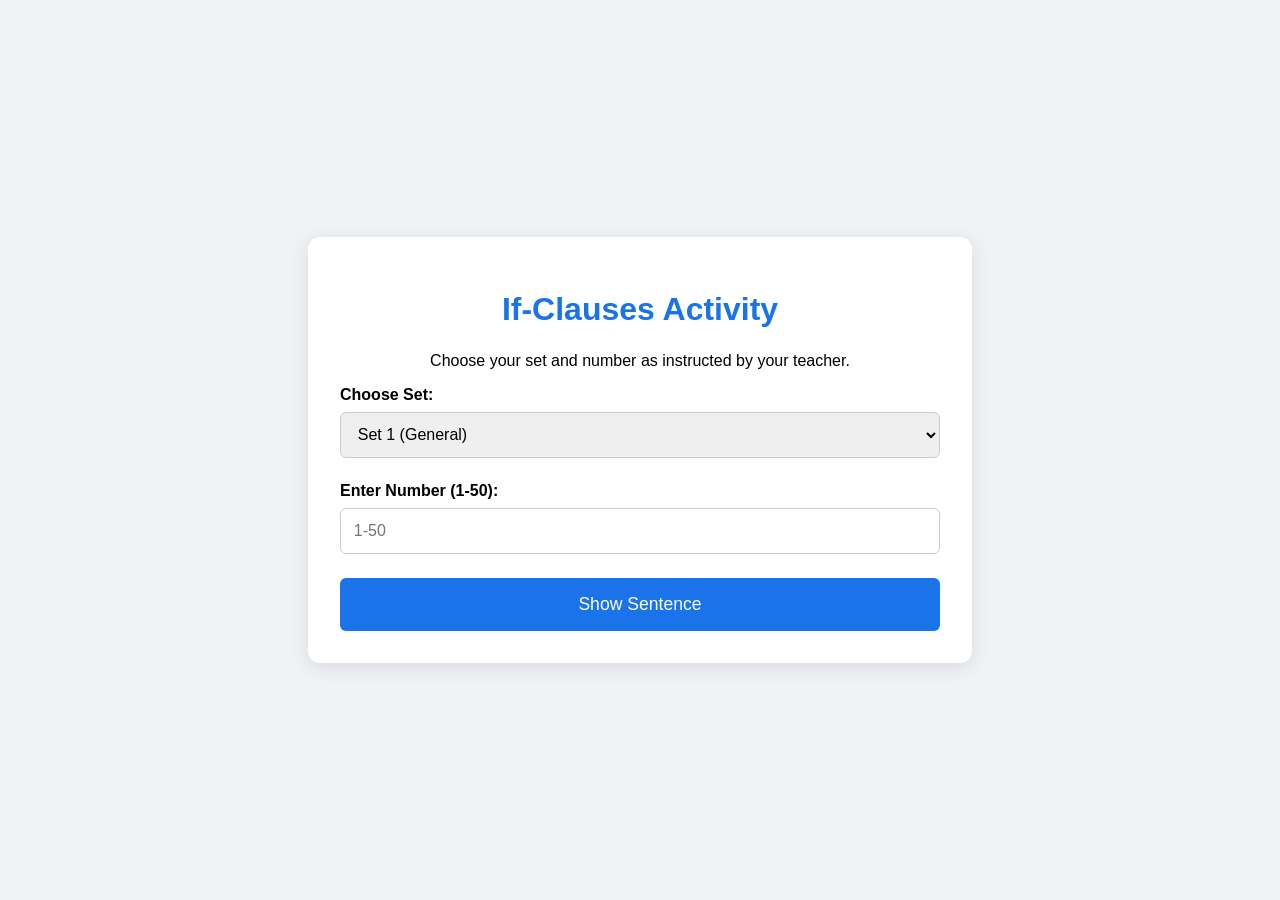
<file: index.html>
<!DOCTYPE html>
<html lang="en">
<head>
    <meta charset="UTF-8">
    <meta name="viewport" content="width=device-width, initial-scale=1.0">
    <title>If-Clauses Activity</title>
    <link rel="stylesheet" href="styles.css">
</head>
<body>
    <div class="container">
        <h1>If-Clauses Activity</h1>
        
        <div id="selection-screen">
            <p>Choose your set and number as instructed by your teacher.</p>
            <div class="form-group">
                <label for="set-select">Choose Set:</label>
                <select id="set-select">
                    <option value="1">Set 1 (General)</option>
                    <option value="2">Set 2 (Science & Tech)</option>
                    <option value="3">Set 3 (History & Society)</option>
                    <option value="4">Set 4 (Digital World)</option>
                </select>
            </div>
            <div class="form-group">
                <label for="number-input">Enter Number (1-50):</label>
                <input type="number" id="number-input" min="1" max="50" placeholder="1-50">
            </div>
            <button id="show-btn">Show Sentence</button>
        </div>

        <div id="display-screen" class="hidden">
            <div id="sentence-box">
                <p id="sentence-text"></p>
            </div>
        </div>
    </div>
    <script src="script.js"></script>
</body>
</html>
</file>
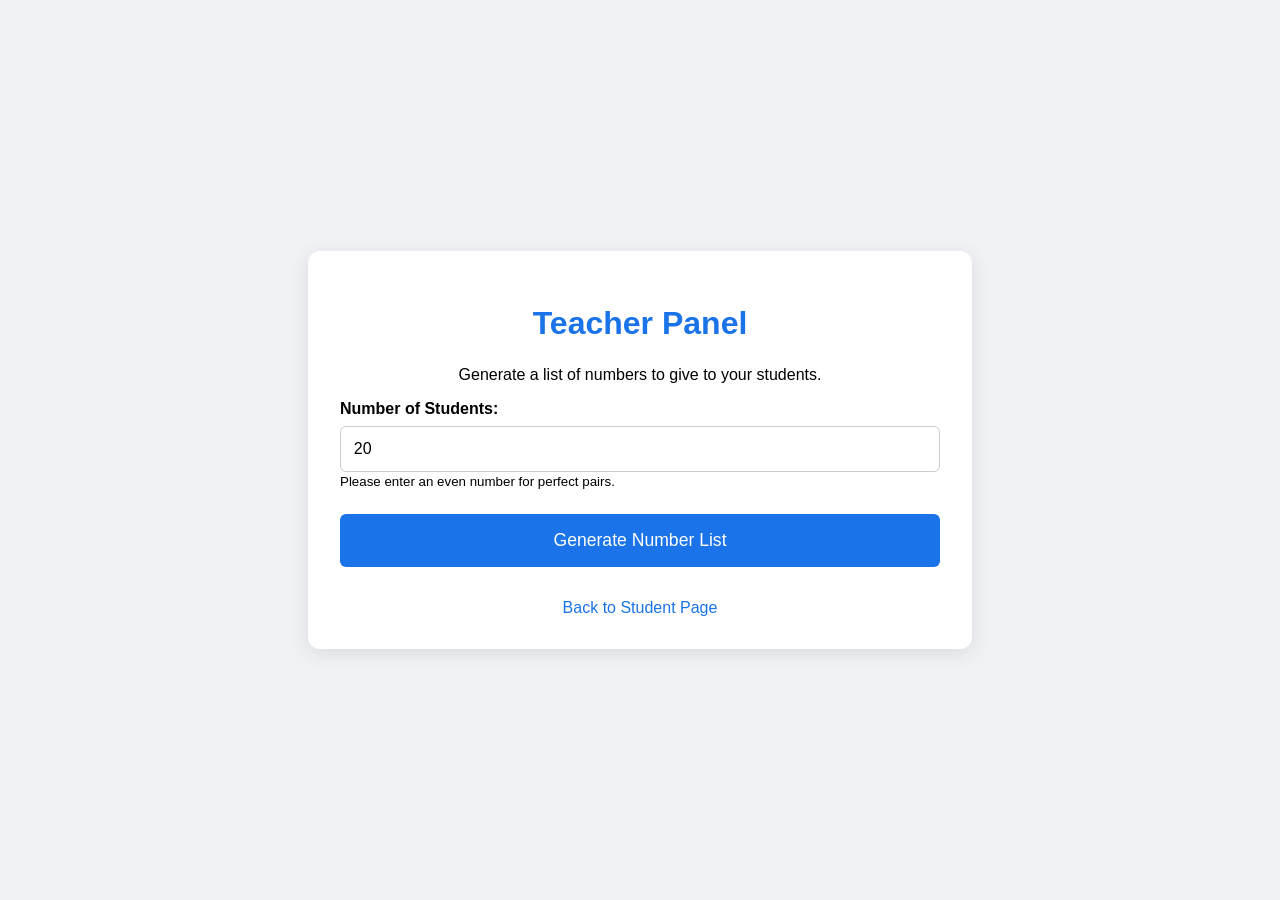
<file: teacher.html>
<!DOCTYPE html>
<html lang="en">
<head>
    <meta charset="UTF-8">
    <meta name="viewport" content="width=device-width, initial-scale=1.0">
    <title>Teacher Panel - If-Clauses</title>
    <link rel="stylesheet" href="styles.css">
    <style>
        .numbers-grid {
            display: grid;
            grid-template-columns: repeat(auto-fill, minmax(100px, 1fr));
            gap: 10px;
            margin-top: 1rem;
        }
        .number-tag {
            background: #e8f0fe;
            padding: 10px;
            border-radius: 4px;
            font-weight: bold;
            border: 1px solid #1a73e8;
        }
        #result-area {
            text-align: left;
            margin-top: 2rem;
        }
    </style>
</head>
<body>
    <div class="container">
        <h1>Teacher Panel</h1>
        <p>Generate a list of numbers to give to your students.</p>
        
        <div class="form-group">
            <label for="student-count">Number of Students:</label>
            <input type="number" id="student-count" min="2" max="50" step="2" value="20">
            <small>Please enter an even number for perfect pairs.</small>
        </div>

        <button id="generate-btn">Generate Number List</button>

        <div id="result-area" class="hidden">
            <h3>Give these numbers to your students:</h3>
            <div id="numbers-display" class="numbers-grid"></div>
            
            <div style="margin-top: 3rem; border-top: 2px dashed #ccc; padding-top: 1.5rem;">
                <h3>Teacher's Key (Matches):</h3>
                <p><small>Use this to check if students have found their correct partner.</small></p>
                <div id="pairs-display" class="numbers-grid"></div>
            </div>

            <p style="margin-top: 1.5rem;"><small>Note: These numbers are randomly selected but guaranteed to form complete pairs within any of the 4 sets.</small></p>
        </div>

        <footer style="margin-top: 2rem;">
            <a href="index.html" style="color: #1a73e8; text-decoration: none;">Back to Student Page</a>
        </footer>
    </div>

    <script>
        const generateBtn = document.getElementById('generate-btn');
        const studentCountInput = document.getElementById('student-count');
        const resultArea = document.getElementById('result-area');
        const numbersDisplay = document.getElementById('numbers-display');
        const pairsDisplay = document.getElementById('pairs-display');

        // This mapping must match the universalMapping in script.js
        const universalMapping = [
            32, 10, 48, 15, 2, 41, 23, 5, 37, 12, 
            50, 7, 29, 44, 18, 1, 33, 20, 9, 46, 
            4, 26, 14, 31, 6, 43, 11, 38, 17, 49, 
            13, 34, 47, 8, 24, 40, 19, 3, 27, 42, 
            21, 36, 35, 22, 39, 16, 25, 45, 28, 30
        ];

        generateBtn.addEventListener('click', () => {
            let count = parseInt(studentCountInput.value);
            if (isNaN(count) || count < 2) count = 2;
            if (count > 50) count = 50;
            if (count % 2 !== 0) count--; // Ensure even

            const pairsCount = count / 2;
            
            // There are 25 pairs in total. Each pair X consists of original indices (X*2-1) and (X*2).
            const allPairs = [];
            for (let i = 1; i <= 25; i++) {
                const idA = i * 2 - 1;
                const idB = i * 2;
                
                // Find which student numbers (1-50) map to these original IDs
                const studentNumA = universalMapping.indexOf(idA) + 1;
                const studentNumB = universalMapping.indexOf(idB) + 1;
                allPairs.push([studentNumA, studentNumB]);
            }

            // Shuffle the 25 pairs and take the first 'pairsCount'
            const selectedPairs = allPairs.sort(() => Math.random() - 0.5).slice(0, pairsCount);
            
            // Display Pairs for Teacher
            pairsDisplay.innerHTML = '';
            selectedPairs.forEach(pair => {
                const tag = document.createElement('div');
                tag.className = 'number-tag';
                tag.style.background = '#f1f3f4';
                tag.style.borderColor = '#5f6368';
                tag.textContent = `${pair[0]} - ${pair[1]}`;
                pairsDisplay.appendChild(tag);
            });

            // Flatten and shuffle the selected student numbers for students
            const finalNumbers = [...selectedPairs].flat().sort(() => Math.random() - 0.5);

            numbersDisplay.innerHTML = '';
            finalNumbers.forEach(num => {
                const tag = document.createElement('div');
                tag.className = 'number-tag';
                tag.textContent = num;
                numbersDisplay.appendChild(tag);
            });

            resultArea.classList.remove('hidden');
        });
    </script>
</body>
</html>
</file>
<file: styles.css>
body {
    font-family: 'Segoe UI', Tahoma, Geneva, Verdana, sans-serif;
    background-color: #f0f2f5;
    display: flex;
    justify-content: center;
    align-items: center;
    min-height: 100vh;
    margin: 0;
}

.container {
    background-color: white;
    padding: 2rem;
    border-radius: 12px;
    box-shadow: 0 4px 20px rgba(0, 0, 0, 0.1);
    width: 90%;
    max-width: 600px;
    text-align: center;
}

h1 {
    color: #1a73e8;
    margin-bottom: 1.5rem;
}

.form-group {
    margin-bottom: 1.5rem;
    text-align: left;
}

label {
    display: block;
    margin-bottom: 0.5rem;
    font-weight: 600;
}

select, input {
    width: 100%;
    padding: 0.8rem;
    border: 1px solid #ccc;
    border-radius: 6px;
    font-size: 1rem;
    box-sizing: border-box;
}

button {
    background-color: #1a73e8;
    color: white;
    border: none;
    padding: 1rem 2rem;
    border-radius: 6px;
    font-size: 1.1rem;
    cursor: pointer;
    transition: background-color 0.3s;
    width: 100%;
}

button:hover {
    background-color: #1557b0;
}

#display-screen {
    margin-top: 1rem;
}

#sentence-box {
    background-color: #e8f0fe;
    padding: 2.5rem;
    border-radius: 8px;
    border-left: 6px solid #1a73e8;
    margin-bottom: 1.5rem;
    min-height: 100px;
    display: flex;
    justify-content: center;
    align-items: center;
}

#sentence-text {
    font-size: 2rem;
    font-weight: bold;
    color: #202124;
    line-height: 1.4;
    margin: 0;
}

.hidden {
    display: none;
}

#back-btn {
    background-color: #5f6368;
}

#back-btn:hover {
    background-color: #3c4043;
}
</file>
